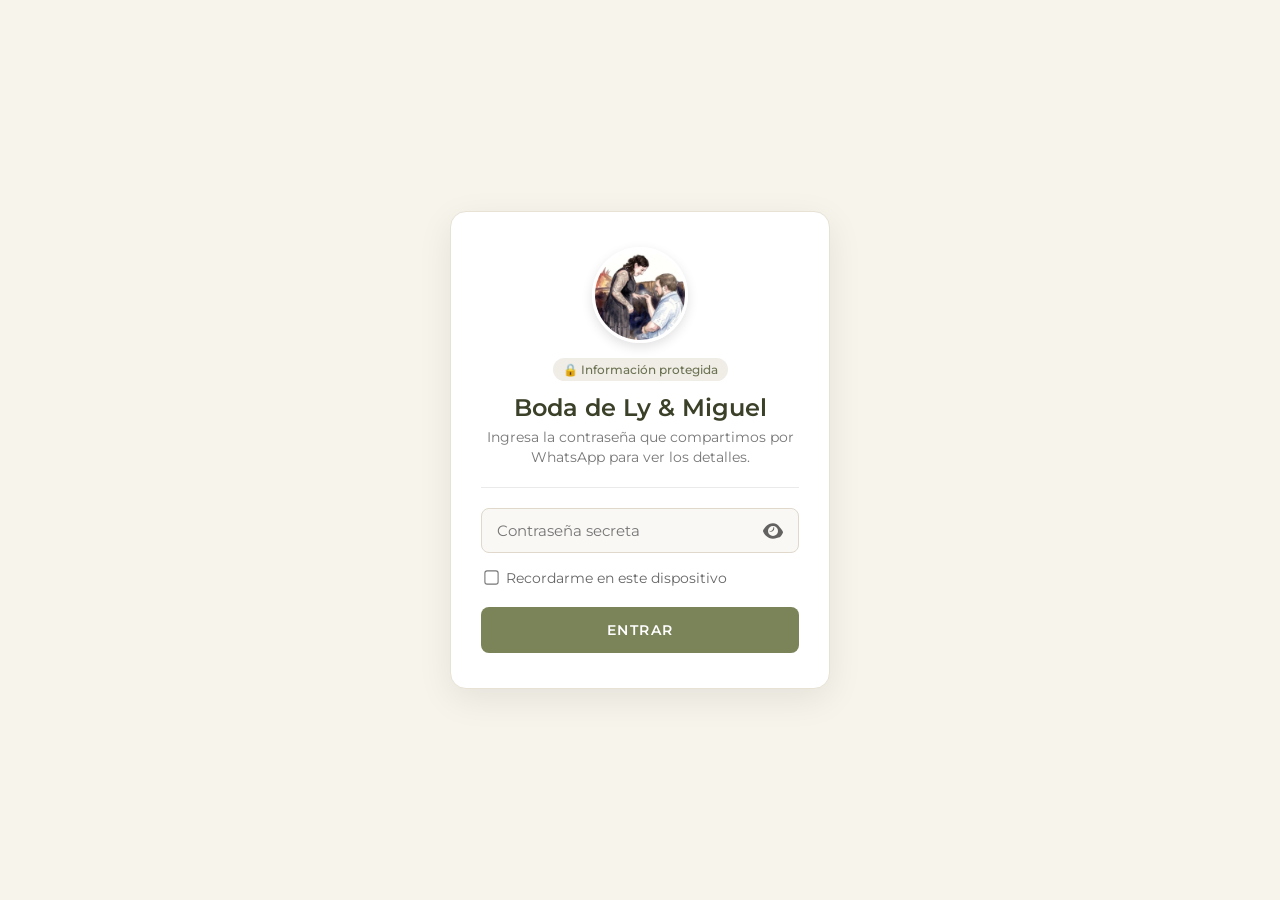
<file: index.html>
<!DOCTYPE html>
<html class="staticrypt-html">
    <head>
        <meta charset="utf-8" />
        <title>Boda de Ly & Miguel</title>
        <meta name="viewport" content="width=device-width, initial-scale=1" />

        <!-- do not cache this page -->
        <meta http-equiv="cache-control" content="max-age=0" />
        <meta http-equiv="cache-control" content="no-cache" />
        <meta http-equiv="expires" content="0" />
        <meta http-equiv="expires" content="Tue, 01 Jan 1980 1:00:00 GMT" />
        <meta http-equiv="pragma" content="no-cache" />

        <!-- Fuentes y estilos -->
        <link href="https://fonts.googleapis.com/css2?family=Montserrat:wght@300;400;500;600&display=swap" rel="stylesheet">

        <style>
            :root {
                --primary-color: #7b8459; /* Tono oliva acorde a la paleta de la boda */
                --bg-color: #f3efe6;
                --text-color: #4a4a4a;
            }

            .staticrypt-hr {
                margin: 20px 0;
                border: 0;
                border-top: 1px solid #eaeaea;
            }

            .staticrypt-page {
                width: 100%;
                max-width: 420px;
                padding: 20px;
                margin: auto;
                box-sizing: border-box;
            }

            .staticrypt-form {
                position: relative;
                z-index: 1;
                background: #ffffff;
                border-radius: 16px;
                margin: 0 auto;
                padding: 35px 30px;
                text-align: center;
                box-shadow: 0 10px 35px rgba(0, 0, 0, 0.08);
                border: 1px solid #e8e2d5;
            }

            /* Estilo para la foto de pareja */
            .couple-img-container {
                width: 90px;
                height: 90px;
                margin: 0 auto 15px auto;
                border-radius: 50%;
                overflow: hidden;
                box-shadow: 0 4px 12px rgba(0,0,0,0.12);
                border: 3px solid #fff;
            }

            .couple-img-container img {
                width: 100%;
                height: 100%;
                object-fit: cover;
            }

            .staticrypt-form input[type="password"],
            .staticrypt-form input[type="text"] {
                background: transparent;
                border: 0;
                box-sizing: border-box;
                font-size: 15px;
                outline: 0;
                padding: 12px 15px;
                width: 100%;
                color: var(--text-color);
                font-family: 'Montserrat', sans-serif;
            }

            .staticrypt-password-container {
                position: relative;
                outline: 0;
                background: #faf8f5;
                width: 100%;
                border: 1px solid #dfd8cb;
                border-radius: 8px;
                margin: 0 0 15px;
                box-sizing: border-box;
                display: flex;
                align-items: center;
            }

            .staticrypt-toggle-password-visibility {
                cursor: pointer;
                height: 20px;
                opacity: 0.6;
                padding: 10px 15px;
                position: absolute;
                right: 0;
                top: 50%;
                transform: translateY(-50%);
                width: 20px;
            }

            .staticrypt-toggle-password-visibility:hover {
                opacity: 1;
            }

            .staticrypt-form .staticrypt-decrypt-button {
                text-transform: uppercase;
                letter-spacing: 1.5px;
                outline: 0;
                background: var(--primary-color);
                width: 100%;
                border: 0;
                border-radius: 8px;
                padding: 14px;
                color: #ffffff;
                font-size: 14px;
                font-weight: 600;
                cursor: pointer;
                transition: background 0.2s ease;
                font-family: 'Montserrat', sans-serif;
            }

            .staticrypt-form .staticrypt-decrypt-button:hover {
                filter: brightness(90%);
            }

            .staticrypt-html, .staticrypt-body {
                height: 100%;
                margin: 0;
                background-color: var(--bg-color);
                font-family: 'Montserrat', sans-serif;
            }

            .staticrypt-content {
                height: 100%;
                display: flex;
                align-items: center;
                justify-content: center;
                background: #f7f4ec;
            }

            .staticrypt-title {
                font-size: 1.5rem;
                font-weight: 600;
                color: #3b4028;
                margin: 0 0 5px 0;
            }

            .staticrypt-instructions p:not(.staticrypt-title) {
                color: #777;
                font-size: 0.9rem;
                margin: 0;
                line-height: 1.4;
            }

            .privacy-badge {
                display: inline-flex;
                align-items: center;
                gap: 6px;
                background: #f0ede6;
                padding: 4px 10px;
                border-radius: 20px;
                font-size: 0.75rem;
                color: #6b7252;
                margin-bottom: 12px;
                font-weight: 500;
            }

            label.staticrypt-remember {
                display: flex;
                align-items: center;
                margin-bottom: 20px;
                font-size: 0.85rem;
                color: #666;
                cursor: pointer;
                justify-content: left;
            }

            .staticrypt-remember input[type="checkbox"] {
                transform: scale(1.1);
                margin-right: 8px;
                accent-color: var(--primary-color);
            }

            .hidden {
                display: none !important;
            }

            .staticrypt-spinner-container {
                height: 100%;
                display: flex;
                align-items: center;
                justify-content: center;
                background: var(--bg-color);
            }

            .staticrypt-spinner {
                display: inline-block;
                width: 2.5rem;
                height: 2.5rem;
                vertical-align: text-bottom;
                border: 0.3em solid #e0d8cc;
                border-right-color: var(--primary-color);
                border-radius: 50%;
                animation: spinner-border 0.75s linear infinite;
            }

            @keyframes spinner-border {
                100% { transform: rotate(360deg); }
            }
        </style>
    </head>

    <body class="staticrypt-body">
        <div id="staticrypt_loading" class="staticrypt-spinner-container">
            <div class="staticrypt-spinner"></div>
        </div>

        <div id="staticrypt_content" class="staticrypt-content hidden">
            <div class="staticrypt-page">
                <div class="staticrypt-form">
                    
                    <!-- Imagen de la pareja -->
                    <div class="couple-img-container">
                        <img src="img/pareja.jpg" alt="Ly & Miguel" />
                    </div>

                    <div class="privacy-badge">
                        🔒 Información protegida
                    </div>

                    <div class="staticrypt-instructions">
                        <p class="staticrypt-title">Boda de Ly & Miguel</p>
                        <p>Ingresa la contraseña que compartimos por WhatsApp para ver los detalles.</p>
                    </div>

                    <hr class="staticrypt-hr" />

                    <form id="staticrypt-form" action="#" method="post">
                        <div class="staticrypt-password-container">
                            <input
                                id="staticrypt-password"
                                type="password"
                                name="password"
                                placeholder="Contraseña secreta"
                                autofocus
                            />

                            <!-- Icono SVG limpio para ver/ocultar contraseña -->
                            <svg class="staticrypt-toggle-password-visibility" xmlns="http://www.w3.org/2000/svg" viewBox="0 0 576 512">
                                <path fill="currentColor" d="M288 32c-80.8 0-145.5 36.8-192.6 80.6C48.6 156 17.3 208 2.5 243.7c-3.3 7.9-3.3 16.7 0 24.6C17.3 304 48.6 356 95.4 399.4C142.5 443.2 207.2 480 288 480s145.5-36.8 192.6-43.4c46.8-43.4 78.1-95.4 92.9-131.1c3.3-7.9 3.3-16.7 0-24.6c-14.8-35.7-46.1-87.7-92.9-131.1C433.5 68.8 368.8 32 288 32zM144 256a144 144 0 1 1 288 0 144 144 0 1 1 -288 0zm144-64c0 35.3-28.7 64-64 64c-7.1 0-13.9-1.2-20.3-3.3c-5.5-1.8-11.9 1.1-13.7 6.6s1.1 11.9 6.6 13.7c9.5 3.1 19.8 4.8 30.4 4.8c53 0 96-43 96-96c0-10.6-1.7-20.9-4.8-30.4c-1.8-5.5-7.8-8.4-13.7-6.6s-8.4 7.8-6.6 13.7c2.1 6.4 3.3 13.2 3.3 20.3z"/>
                            </svg>
                        </div>

                        <label id="staticrypt-remember-label" class="staticrypt-remember hidden">
                            <input id="staticrypt-remember" type="checkbox" name="remember" />
                            Recordarme en este dispositivo
                        </label>

                        <input type="submit" class="staticrypt-decrypt-button" value="Entrar" />
                    </form>
                </div>
            </div>
        </div>
		<script>
            // these variables will be filled when generating the file - the template format is 'variable_name'
            const staticryptInitiator = 
            ((function(){
  const exports = {};
  const cryptoEngine = ((function(){
  const exports = {};
  const { subtle } = crypto;

const IV_BITS = 16 * 8;
const HEX_BITS = 4;
const ENCRYPTION_ALGO = "AES-CBC";

/**
 * Translates between utf8 encoded hexadecimal strings
 * and Uint8Array bytes.
 */
const HexEncoder = {
    /**
     * hex string -> bytes
     * @param {string} hexString
     * @returns {Uint8Array}
     */
    parse: function (hexString) {
        if (hexString.length % 2 !== 0) throw "Invalid hexString";
        const arrayBuffer = new Uint8Array(hexString.length / 2);

        for (let i = 0; i < hexString.length; i += 2) {
            const byteValue = parseInt(hexString.substring(i, i + 2), 16);
            if (isNaN(byteValue)) {
                throw "Invalid hexString";
            }
            arrayBuffer[i / 2] = byteValue;
        }
        return arrayBuffer;
    },

    /**
     * bytes -> hex string
     * @param {Uint8Array} bytes
     * @returns {string}
     */
    stringify: function (bytes) {
        const hexBytes = [];

        for (let i = 0; i < bytes.length; ++i) {
            let byteString = bytes[i].toString(16);
            if (byteString.length < 2) {
                byteString = "0" + byteString;
            }
            hexBytes.push(byteString);
        }
        return hexBytes.join("");
    },
};

/**
 * Translates between utf8 strings and Uint8Array bytes.
 */
const UTF8Encoder = {
    parse: function (str) {
        return new TextEncoder().encode(str);
    },

    stringify: function (bytes) {
        return new TextDecoder().decode(bytes);
    },
};

/**
 * Salt and encrypt a msg with a password.
 */
async function encrypt(msg, hashedPassword) {
    // Must be 16 bytes, unpredictable, and preferably cryptographically random. However, it need not be secret.
    // https://developer.mozilla.org/en-US/docs/Web/API/SubtleCrypto/encrypt#parameters
    const iv = crypto.getRandomValues(new Uint8Array(IV_BITS / 8));

    const key = await subtle.importKey("raw", HexEncoder.parse(hashedPassword), ENCRYPTION_ALGO, false, ["encrypt"]);

    const encrypted = await subtle.encrypt(
        {
            name: ENCRYPTION_ALGO,
            iv: iv,
        },
        key,
        UTF8Encoder.parse(msg)
    );

    // iv will be 32 hex characters, we prepend it to the ciphertext for use in decryption
    return HexEncoder.stringify(iv) + HexEncoder.stringify(new Uint8Array(encrypted));
}
exports.encrypt = encrypt;

/**
 * Decrypt a salted msg using a password.
 *
 * @param {string} encryptedMsg
 * @param {string} hashedPassword
 * @returns {Promise<string>}
 */
async function decrypt(encryptedMsg, hashedPassword) {
    const ivLength = IV_BITS / HEX_BITS;
    const iv = HexEncoder.parse(encryptedMsg.substring(0, ivLength));
    const encrypted = encryptedMsg.substring(ivLength);

    const key = await subtle.importKey("raw", HexEncoder.parse(hashedPassword), ENCRYPTION_ALGO, false, ["decrypt"]);

    const outBuffer = await subtle.decrypt(
        {
            name: ENCRYPTION_ALGO,
            iv: iv,
        },
        key,
        HexEncoder.parse(encrypted)
    );

    return UTF8Encoder.stringify(new Uint8Array(outBuffer));
}
exports.decrypt = decrypt;

/**
 * Salt and hash the password so it can be stored in localStorage without opening a password reuse vulnerability.
 *
 * @param {string} password
 * @param {string} salt
 * @returns {Promise<string>}
 */
async function hashPassword(password, salt) {
    // we hash the password in multiple steps, each adding more iterations. This is because we used to allow less
    // iterations, so for backward compatibility reasons, we need to support going from that to more iterations.
    let hashedPassword = await hashLegacyRound(password, salt);

    hashedPassword = await hashSecondRound(hashedPassword, salt);

    return hashThirdRound(hashedPassword, salt);
}
exports.hashPassword = hashPassword;

/**
 * This hashes the password with 1k iterations. This is a low number, we need this function to support backwards
 * compatibility.
 *
 * @param {string} password
 * @param {string} salt
 * @returns {Promise<string>}
 */
function hashLegacyRound(password, salt) {
    return pbkdf2(password, salt, 1000, "SHA-1");
}
exports.hashLegacyRound = hashLegacyRound;

/**
 * Add a second round of iterations. This is because we used to use 1k, so for backwards compatibility with
 * remember-me/autodecrypt links, we need to support going from that to more iterations.
 *
 * @param hashedPassword
 * @param salt
 * @returns {Promise<string>}
 */
function hashSecondRound(hashedPassword, salt) {
    return pbkdf2(hashedPassword, salt, 14000, "SHA-256");
}
exports.hashSecondRound = hashSecondRound;

/**
 * Add a third round of iterations to bring total number to 600k. This is because we used to use 1k, then 15k, so for
 * backwards compatibility with remember-me/autodecrypt links, we need to support going from that to more iterations.
 *
 * @param hashedPassword
 * @param salt
 * @returns {Promise<string>}
 */
function hashThirdRound(hashedPassword, salt) {
    return pbkdf2(hashedPassword, salt, 585000, "SHA-256");
}
exports.hashThirdRound = hashThirdRound;

/**
 * Salt and hash the password so it can be stored in localStorage without opening a password reuse vulnerability.
 *
 * @param {string} password
 * @param {string} salt
 * @param {int} iterations
 * @param {string} hashAlgorithm
 * @returns {Promise<string>}
 */
async function pbkdf2(password, salt, iterations, hashAlgorithm) {
    const key = await subtle.importKey("raw", UTF8Encoder.parse(password), "PBKDF2", false, ["deriveBits"]);

    const keyBytes = await subtle.deriveBits(
        {
            name: "PBKDF2",
            hash: hashAlgorithm,
            iterations,
            salt: UTF8Encoder.parse(salt),
        },
        key,
        256
    );

    return HexEncoder.stringify(new Uint8Array(keyBytes));
}

function generateRandomSalt() {
    const bytes = crypto.getRandomValues(new Uint8Array(128 / 8));

    return HexEncoder.stringify(new Uint8Array(bytes));
}
exports.generateRandomSalt = generateRandomSalt;

async function signMessage(hashedPassword, message) {
    const key = await subtle.importKey(
        "raw",
        HexEncoder.parse(hashedPassword),
        {
            name: "HMAC",
            hash: "SHA-256",
        },
        false,
        ["sign"]
    );
    const signature = await subtle.sign("HMAC", key, UTF8Encoder.parse(message));

    return HexEncoder.stringify(new Uint8Array(signature));
}
exports.signMessage = signMessage;

function getRandomAlphanum() {
    const possibleCharacters = "abcdefghijklmnopqrstuvwxyzABCDEFGHIJKLMNOPQRSTUVWXYZ0123456789";

    let byteArray;
    let parsedInt;

    // Keep generating new random bytes until we get a value that falls
    // within a range that can be evenly divided by possibleCharacters.length
    do {
        byteArray = crypto.getRandomValues(new Uint8Array(1));
        // extract the lowest byte to get an int from 0 to 255 (probably unnecessary, since we're only generating 1 byte)
        parsedInt = byteArray[0] & 0xff;
    } while (parsedInt >= 256 - (256 % possibleCharacters.length));

    // Take the modulo of the parsed integer to get a random number between 0 and totalLength - 1
    const randomIndex = parsedInt % possibleCharacters.length;

    return possibleCharacters[randomIndex];
}

/**
 * Generate a random string of a given length.
 *
 * @param {int} length
 * @returns {string}
 */
function generateRandomString(length) {
    let randomString = "";

    for (let i = 0; i < length; i++) {
        randomString += getRandomAlphanum();
    }

    return randomString;
}
exports.generateRandomString = generateRandomString;

  return exports;
})());
const codec = ((function(){
  const exports = {};
  /**
 * Initialize the codec with the provided cryptoEngine - this return functions to encode and decode messages.
 *
 * @param cryptoEngine - the engine to use for encryption / decryption
 */
function init(cryptoEngine) {
    const exports = {};

    /**
     * Top-level function for encoding a message.
     * Includes password hashing, encryption, and signing.
     *
     * @param {string} msg
     * @param {string} password
     * @param {string} salt
     *
     * @returns {string} The encoded text
     */
    async function encode(msg, password, salt) {
        const hashedPassword = await cryptoEngine.hashPassword(password, salt);

        const encrypted = await cryptoEngine.encrypt(msg, hashedPassword);

        // we use the hashed password in the HMAC because this is effectively what will be used a password (so we can store
        // it in localStorage safely, we don't use the clear text password)
        const hmac = await cryptoEngine.signMessage(hashedPassword, encrypted);

        return hmac + encrypted;
    }
    exports.encode = encode;

    /**
     * Encode using a password that has already been hashed. This is useful to encode multiple messages in a row, that way
     * we don't need to hash the password multiple times.
     *
     * @param {string} msg
     * @param {string} hashedPassword
     *
     * @returns {string} The encoded text
     */
    async function encodeWithHashedPassword(msg, hashedPassword) {
        const encrypted = await cryptoEngine.encrypt(msg, hashedPassword);

        // we use the hashed password in the HMAC because this is effectively what will be used a password (so we can store
        // it in localStorage safely, we don't use the clear text password)
        const hmac = await cryptoEngine.signMessage(hashedPassword, encrypted);

        return hmac + encrypted;
    }
    exports.encodeWithHashedPassword = encodeWithHashedPassword;

    /**
     * Top-level function for decoding a message.
     * Includes signature check and decryption.
     *
     * @param {string} signedMsg
     * @param {string} hashedPassword
     * @param {string} salt
     * @param {int} backwardCompatibleAttempt
     * @param {string} originalPassword
     *
     * @returns {Object} {success: true, decoded: string} | {success: false, message: string}
     */
    async function decode(signedMsg, hashedPassword, salt, backwardCompatibleAttempt = 0, originalPassword = "") {
        const encryptedHMAC = signedMsg.substring(0, 64);
        const encryptedMsg = signedMsg.substring(64);
        const decryptedHMAC = await cryptoEngine.signMessage(hashedPassword, encryptedMsg);

        if (decryptedHMAC !== encryptedHMAC) {
            // we have been raising the number of iterations in the hashing algorithm multiple times, so to support the old
            // remember-me/autodecrypt links we need to try bringing the old hashes up to speed.
            originalPassword = originalPassword || hashedPassword;
            if (backwardCompatibleAttempt === 0) {
                const updatedHashedPassword = await cryptoEngine.hashThirdRound(originalPassword, salt);

                return decode(signedMsg, updatedHashedPassword, salt, backwardCompatibleAttempt + 1, originalPassword);
            }
            if (backwardCompatibleAttempt === 1) {
                let updatedHashedPassword = await cryptoEngine.hashSecondRound(originalPassword, salt);
                updatedHashedPassword = await cryptoEngine.hashThirdRound(updatedHashedPassword, salt);

                return decode(signedMsg, updatedHashedPassword, salt, backwardCompatibleAttempt + 1, originalPassword);
            }

            return { success: false, message: "Signature mismatch" };
        }

        return {
            success: true,
            decoded: await cryptoEngine.decrypt(encryptedMsg, hashedPassword),
        };
    }
    exports.decode = decode;

    return exports;
}
exports.init = init;

  return exports;
})());
const decode = codec.init(cryptoEngine).decode;

/**
 * Initialize the staticrypt module, that exposes functions callbable by the password_template.
 *
 * @param {{
 *  staticryptEncryptedMsgUniqueVariableName: string,
 *  isRememberEnabled: boolean,
 *  rememberDurationInDays: number,
 *  staticryptSaltUniqueVariableName: string,
 * }} staticryptConfig - object of data that is stored on the password_template at encryption time.
 *
 * @param {{
 *  rememberExpirationKey: string,
 *  rememberPassphraseKey: string,
 *  replaceHtmlCallback: function,
 *  clearLocalStorageCallback: function,
 * }} templateConfig - object of data that can be configured by a custom password_template.
 */
function init(staticryptConfig, templateConfig) {
    const exports = {};

    /**
     * Decrypt our encrypted page, replace the whole HTML.
     *
     * @param {string} hashedPassword
     * @returns {Promise<boolean>}
     */
    async function decryptAndReplaceHtml(hashedPassword) {
        const { staticryptEncryptedMsgUniqueVariableName, staticryptSaltUniqueVariableName } = staticryptConfig;
        const { replaceHtmlCallback } = templateConfig;

        const result = await decode(
            staticryptEncryptedMsgUniqueVariableName,
            hashedPassword,
            staticryptSaltUniqueVariableName
        );
        if (!result.success) {
            return false;
        }
        const plainHTML = result.decoded;

        // if the user configured a callback call it, otherwise just replace the whole HTML
        if (typeof replaceHtmlCallback === "function") {
            replaceHtmlCallback(plainHTML);
        } else {
            document.write(plainHTML);
            document.close();
        }

        return true;
    }

    /**
     * Attempt to decrypt the page and replace the whole HTML.
     *
     * @param {string} password
     * @param {boolean} isRememberChecked
     *
     * @returns {Promise<{isSuccessful: boolean, hashedPassword?: string}>} - we return an object, so that if we want to
     *   expose more information in the future we can do it without breaking the password_template
     */
    async function handleDecryptionOfPage(password, isRememberChecked) {
        const { staticryptSaltUniqueVariableName } = staticryptConfig;

        // decrypt and replace the whole page
        const hashedPassword = await cryptoEngine.hashPassword(password, staticryptSaltUniqueVariableName);
        return handleDecryptionOfPageFromHash(hashedPassword, isRememberChecked);
    }
    exports.handleDecryptionOfPage = handleDecryptionOfPage;

    async function handleDecryptionOfPageFromHash(hashedPassword, isRememberChecked) {
        const { isRememberEnabled, rememberDurationInDays } = staticryptConfig;
        const { rememberExpirationKey, rememberPassphraseKey } = templateConfig;

        const isDecryptionSuccessful = await decryptAndReplaceHtml(hashedPassword);

        if (!isDecryptionSuccessful) {
            return {
                isSuccessful: false,
                hashedPassword,
            };
        }

        // remember the hashedPassword and set its expiration if necessary
        if (isRememberEnabled && isRememberChecked) {
            window.localStorage.setItem(rememberPassphraseKey, hashedPassword);

            // set the expiration if the duration isn't 0 (meaning no expiration)
            if (rememberDurationInDays > 0) {
                window.localStorage.setItem(
                    rememberExpirationKey,
                    (new Date().getTime() + rememberDurationInDays * 24 * 60 * 60 * 1000).toString()
                );
            }
        }

        return {
            isSuccessful: true,
            hashedPassword,
        };
    }
    exports.handleDecryptionOfPageFromHash = handleDecryptionOfPageFromHash;

    /**
     * Clear localstorage from staticrypt related values
     */
    function clearLocalStorage() {
        const { clearLocalStorageCallback, rememberExpirationKey, rememberPassphraseKey } = templateConfig;

        if (typeof clearLocalStorageCallback === "function") {
            clearLocalStorageCallback();
        } else {
            localStorage.removeItem(rememberPassphraseKey);
            localStorage.removeItem(rememberExpirationKey);
        }
    }

    async function handleDecryptOnLoad() {
        let isSuccessful = await decryptOnLoadFromUrl();

        if (!isSuccessful) {
            isSuccessful = await decryptOnLoadFromRememberMe();
        }

        return { isSuccessful };
    }
    exports.handleDecryptOnLoad = handleDecryptOnLoad;

    /**
     * Clear storage if we are logging out
     *
     * @returns {boolean} - whether we logged out
     */
    function logoutIfNeeded() {
        const logoutKey = "staticrypt_logout";

        // handle logout through query param
        const queryParams = new URLSearchParams(window.location.search);
        if (queryParams.has(logoutKey)) {
            clearLocalStorage();
            return true;
        }

        // handle logout through URL fragment
        const hash = window.location.hash.substring(1);
        if (hash.includes(logoutKey)) {
            clearLocalStorage();
            return true;
        }

        return false;
    }

    /**
     * To be called on load: check if we want to try to decrypt and replace the HTML with the decrypted content, and
     * try to do it if needed.
     *
     * @returns {Promise<boolean>} true if we derypted and replaced the whole page, false otherwise
     */
    async function decryptOnLoadFromRememberMe() {
        const { rememberDurationInDays } = staticryptConfig;
        const { rememberExpirationKey, rememberPassphraseKey } = templateConfig;

        // if we are login out, terminate
        if (logoutIfNeeded()) {
            return false;
        }

        // if there is expiration configured, check if we're not beyond the expiration
        if (rememberDurationInDays && rememberDurationInDays > 0) {
            const expiration = localStorage.getItem(rememberExpirationKey),
                isExpired = expiration && new Date().getTime() > parseInt(expiration);

            if (isExpired) {
                clearLocalStorage();
                return false;
            }
        }

        const hashedPassword = localStorage.getItem(rememberPassphraseKey);

        if (hashedPassword) {
            // try to decrypt
            const isDecryptionSuccessful = await decryptAndReplaceHtml(hashedPassword);

            // if the decryption is unsuccessful the password might be wrong - silently clear the saved data and let
            // the user fill the password form again
            if (!isDecryptionSuccessful) {
                clearLocalStorage();
                return false;
            }

            return true;
        }

        return false;
    }

    async function decryptOnLoadFromUrl() {
        const passwordKey = "staticrypt_pwd";
        const rememberMeKey = "remember_me";

        // try to get the password from the query param (for backward compatibility - we now want to avoid this method,
        // since it sends the hashed password to the server which isn't needed)
        const queryParams = new URLSearchParams(window.location.search);
        const hashedPasswordQuery = queryParams.get(passwordKey);
        const rememberMeQuery = queryParams.get(rememberMeKey);

        const urlFragment = window.location.hash.substring(1);
        // get the password from the url fragment
        const hashedPasswordRegexMatch = urlFragment.match(new RegExp(passwordKey + "=([^&]*)"));
        const hashedPasswordFragment = hashedPasswordRegexMatch ? hashedPasswordRegexMatch[1] : null;
        const rememberMeFragment = urlFragment.includes(rememberMeKey);

        const hashedPassword = hashedPasswordFragment || hashedPasswordQuery;
        const rememberMe = rememberMeFragment || rememberMeQuery;

        if (hashedPassword) {
            return handleDecryptionOfPageFromHash(hashedPassword, rememberMe);
        }

        return false;
    }

    return exports;
}
exports.init = init;

  return exports;
})());
        ;
            const templateError = "template_error",
                templateToggleAltShow = "template_toggle_show",
                templateToggleAltHide = "template_toggle_hide",
                isRememberEnabled = true,
                staticryptConfig = {"staticryptEncryptedMsgUniqueVariableName":"[base64]","isRememberEnabled":true,"rememberDurationInDays":0,"staticryptSaltUniqueVariableName":"6db32af63a52337213ce2021240f5e04"};

            // you can edit these values to customize some of the behavior of StatiCrypt
            const templateConfig = {
                rememberExpirationKey: "staticrypt_expiration",
                rememberPassphraseKey: "staticrypt_passphrase",
                replaceHtmlCallback: null,
                clearLocalStorageCallback: null,
            };

            // init the staticrypt engine
            const staticrypt = staticryptInitiator.init(staticryptConfig, templateConfig);

            // try to automatically decrypt on load if there is a saved password
            window.onload = async function () {
                const { isSuccessful } = await staticrypt.handleDecryptOnLoad();

                // if we didn't decrypt anything on load, show the password prompt. Otherwise the content has already been
                // replaced, no need to do anything
                if (!isSuccessful) {
                    // hide loading screen
                    document.getElementById("staticrypt_loading").classList.add("hidden");
                    document.getElementById("staticrypt_content").classList.remove("hidden");
                    document.getElementById("staticrypt-password").focus();

                    // show the remember me checkbox
                    if (isRememberEnabled) {
                        document.getElementById("staticrypt-remember-label").classList.remove("hidden");
                    }
                }
            };

            // toggle password visibility
            const toggleIcon = document.querySelector(".staticrypt-toggle-password-visibility");
            // these two icons are coming from FontAwesome
            const imgSrcEyeClosed =
                "[data-uri]";
            const imgSrcEyeOpened =
                "[data-uri]";
            toggleIcon.addEventListener("click", function () {
                const passwordInput = document.getElementById("staticrypt-password");
                if (passwordInput.type === "password") {
                    passwordInput.type = "text";
                    toggleIcon.src = imgSrcEyeOpened;
                    toggleIcon.alt = templateToggleAltHide;
                    toggleIcon.title = templateToggleAltHide;
                } else {
                    passwordInput.type = "password";
                    toggleIcon.src = imgSrcEyeClosed;
                    toggleIcon.alt = templateToggleAltShow;
                    toggleIcon.title = templateToggleAltShow;
                }
            });

            // handle password form submission
            document.getElementById("staticrypt-form").addEventListener("submit", async function (e) {
                e.preventDefault();

                const password = document.getElementById("staticrypt-password").value,
                    isRememberChecked = document.getElementById("staticrypt-remember").checked;

                const { isSuccessful } = await staticrypt.handleDecryptionOfPage(password, isRememberChecked);

                if (!isSuccessful) {
                    alert(templateError);
                }
            });
        </script>
    </body>
</html>
</file>
